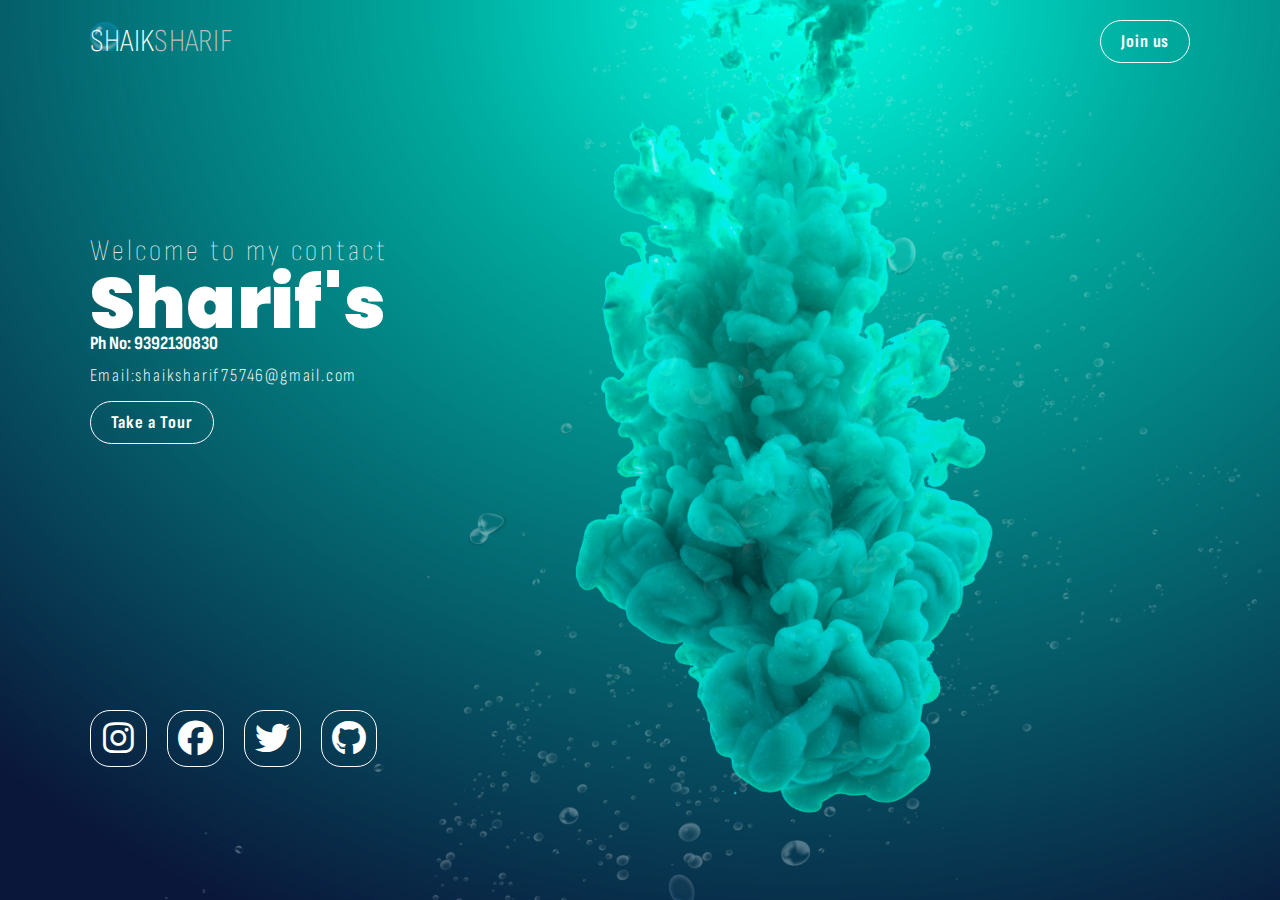
<file: Contact/Contact.html>
<!DOCTYPE html>
<html lang="en">
  <head>
    <meta charset="UTF-8" />
    <meta name="viewport" content="width=device-width, initial-scale=1.0" />
    <link
      rel="stylesheet"
      href="https://cdnjs.cloudflare.com/ajax/libs/font-awesome/6.4.2/css/all.min.css"
    />
    <link rel="stylesheet" href="./style.css" />
    <title>Document</title>
  </head>
  <body>
    <main class="main">
      <div class="page-1">
        <div class="header">
          <div class="nav container">
            <div class="logo">
              <img src="./images/bubble.png" alt="" />
              <h1>Shaik<span>Sharif</span></h1>
            </div>
            <!-- <ul>
                        <li><a href="">Home</a></li>
                        <li><a href="">About</a></li>
                        <li><a href="">Contact</a></li>
                    </ul> -->
            <a href="" class="btn">Join us</a>
          </div>
        </div>

        <div class="page-1__body container">
          <h2>Welcome to my contact</h2>
          <h1>Sharif's <br /></h1>
          <!-- <p>Thunder's Creative World Tour agency offers scuba diving tours, it might take travelers to some of the world's  best dive spots to explore <br> underwater ecosystems.</p> -->
          <h3>Ph No: 9392130830</h3>
          <p>Email:shaiksharif75746@gmail.com</p>
          <a href="" class="btn">Take a Tour</a>
        </div>

        <div class="social container">
          <div>
            <a href="https://www.instagram.com/___ek___villain._/">
              <i class="fab fa-instagram"></i>
            </a>
          </div>
          <div>
            <a href="https://www.facebook.com/profile.php?id=100015380956071">
              <i class="fab fa-facebook"></i>
            </a>
          </div>
          <div>
            <a href="https://twitter.com/ShaikShari94064">
              <i class="fab fa-twitter"></i>
            </a>
          </div>
          <div>
            <a href="https://github.com/Shaik-Sharif">
              <i class="fab fa-github"></i>
            </a>
          </div>
        </div>

        <div class="bubble">
          <img src="./images/bubble.png" alt="" />
          <img src="./images/bubble.png" alt="" />
          <img src="./images/bubble.png" alt="" />
          <img src="./images/bubble.png" alt="" />
          <img src="./images/bubble.png" alt="" />
          <img src="./images/bubble.png" alt="" />
          <img src="./images/bubble.png" alt="" />
          <img src="./images/bubble.png" alt="" />
          <img src="./images/bubble.png" alt="" />
          <img src="./images/bubble.png" alt="" />
        </div>
      </div>
    </main>
  </body>
</html>
</file>
<file: Contact/style.css>
@import url('https://fonts.googleapis.com/css2?family=Sofia+Sans+Condensed:wght@1;100;200;300;400;500;600;700;800;900;1000&display=swap');
@import url('https://fonts.googleapis.com/css2?family=Poppins:wght@900&display=swap');
*{
    margin: 0;
    padding: 0;
    box-sizing: border-box;
    font-family: 'Sofia Sans Condensed', sans-serif;
}

.container{
    width: 1300px;
    max-width: 86%;
    margin: auto;
}

span{
    color: #bcbcbc;
}

.main{
    width: 100vw;
    height: 100vh;
}

.page-1{
    position: relative;
    width: 100%;
    height: 100%;
    background: url(./images/background.png);
    background-size: cover;
    display: flex;
    justify-content: space-between;
    flex-direction: column;
    align-items: flex-start;
}

.header{
    width: 100%;
    height: 100px;
}

.nav{
    padding: 20px 0;
    display: flex;
    justify-content: space-between;
    align-items: center;
}

.logo img{
    position: absolute;
    width: 30px;
    filter: blur(0.5px);
    opacity: 0.5;
}

.logo h1{
    color: #fff;
    cursor: pointer;
    letter-spacing: 0.01em;
    text-transform: uppercase;
    font-weight: 200;
    z-index: 5;
}

.nav ul{
    display: flex;
    justify-content: center;
    align-items: center;
    list-style: none;
    gap: 30px;
}

.nav ul li a{
    color: #fff;
    font-size: 22px;
    text-decoration: none;
    letter-spacing: 0.1em;
    font-weight: 700;
    transition: 0.4s ease-in-out;
}

.nav ul li a:hover{
    font-size: 25px;
}

.btn{
    padding: 10px 20px;
    text-align: center;
    display: inline-block;
    color: #fff;
    border: 1px solid #fff;
    text-decoration: none;
    border-radius: 25px;
    font-size: 18px;
    font-weight: 700;
    letter-spacing: 0.05em;
    transition: 0.3s ease-in-out;
}

.btn:hover{
    scale: 105%;
}


.page-1__body{
    color: #fff;
}

.page-1__body h2{
    font-size: 30px;
    font-weight: 100;
    letter-spacing: 0.1em;
    margin-bottom: 5px;
}

.page-1__body h1{
    font-family: 'Poppins', sans-serif;
    font-size: 4.5rem;
    font-weight: 900;
    letter-spacing: 0.01em;
    line-height: 4.5vw;
}

.page-1__body p{
    font-size: 18px;
    font-weight: 300;
    letter-spacing: 0.1em;
    margin-top: 10px;
    margin-bottom: 15px;
}

.social{
    display: flex;
    justify-content: start;
    gap: 20px;
}

.social div{
    border: 1px solid #fff;
    border-radius: 20px;
    padding: 10px;
}

.social i{
    font-size: 35px;
    cursor: pointer;
    color: #fff;
}

.fa-instagram{
    padding: 0 2px;
}

.social i:hover{
    animation: social 0.4s forwards;
    scale: 105%;
}

@keyframes social{
    0%{
        transform: rotate(0deg);
    }
    20%{
        transform: rotate(45deg);
    }
    50%{
        transform: rotate(-45deg);
    }
    100%{
        transform: rotate(0deg);
    }
}

.bubble{
    width: 100%;
    display: flex;
    align-items: center;
    justify-content: space-around;
    position: absolute;
    bottom: 0;
    
}
.bubble img{
    width: 40px;
    height: auto;
    /* display: inline-block; */
    animation: bubble 5s linear infinite;
    opacity: 0;
}

@keyframes bubble{
    0%{
        opacity: 0;
        transform: translateY(0);
    }
    30%{
        opacity: 1;
    }
    70%{
        opacity: 1;
    }
    100%{
        opacity: 0;
        transform: translateY(-70vh);
    }
}

.bubble img:nth-child(1){
    animation-delay: 2s;
}
.bubble img:nth-child(2){
    animation-delay: 1s;
    width: 25px;
    height: auto;
}
.bubble img:nth-child(3){
    animation-delay: 3s;
    width: 15px;
}
.bubble img:nth-child(4){
    animation-delay: 4.5s;
    width: 60px;
}
.bubble img:nth-child(5){
    animation-delay: 3s;
    width: 55px;
}
.bubble img:nth-child(6){
    animation-delay: 1s;
}
.bubble img:nth-child(7){
    animation-delay: 7s;
    width: 60px;
}
.bubble img:nth-child(8){
    animation-delay: 3.5s;
    width: 20px;
}
.bubble img:nth-child(9){
    animation-delay: 1s;
}
.bubble img:nth-child(10){
    animation-delay: 5s;
}
</file>
